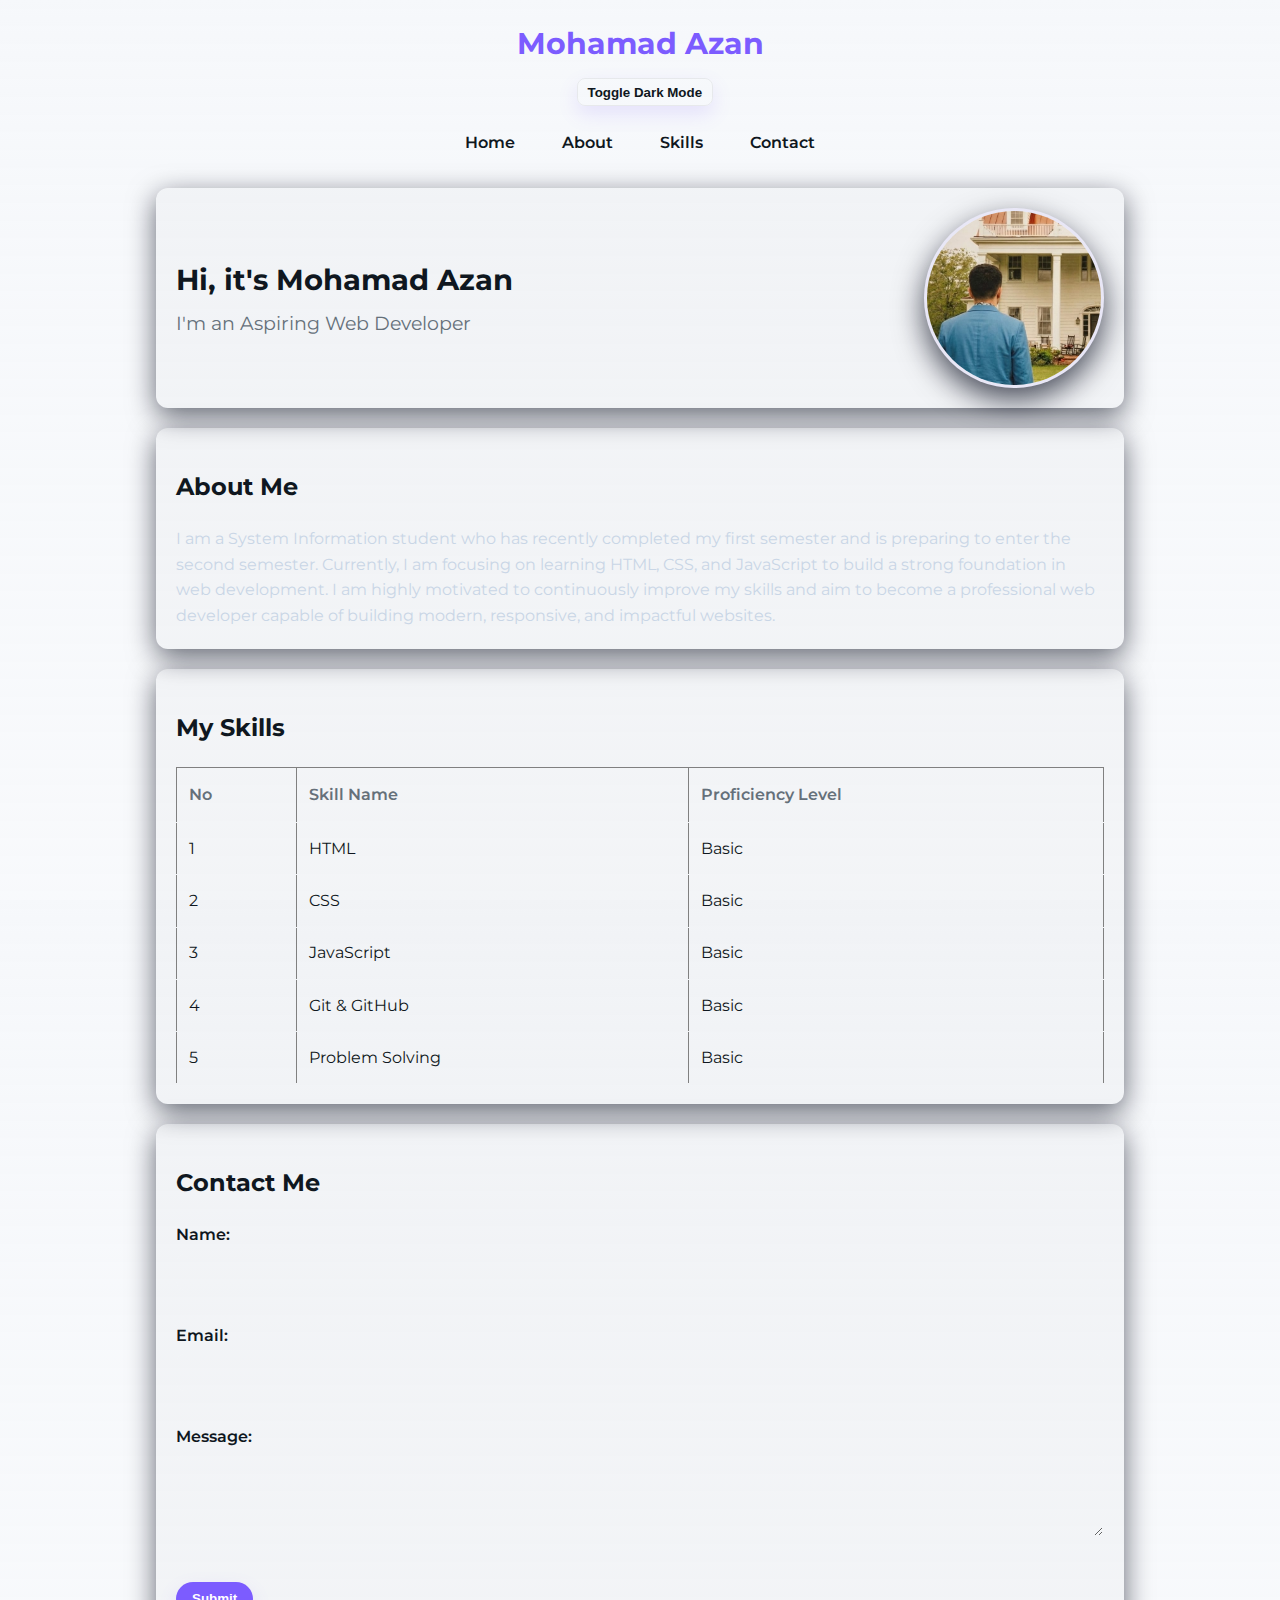
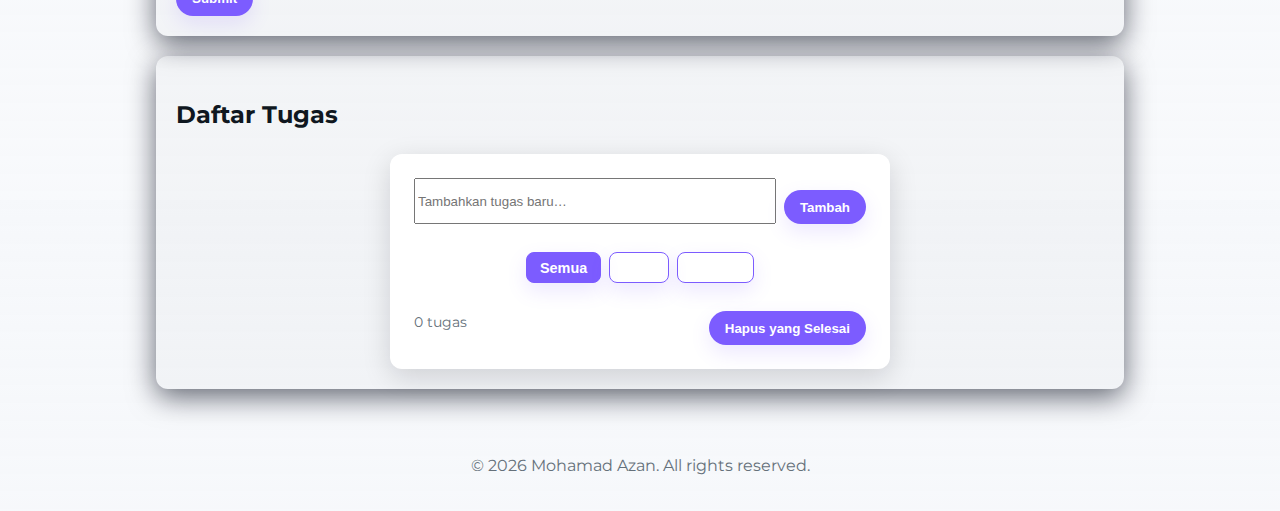
<file: index.html>
<!DOCTYPE html>
<html lang="en">
<head>
    <meta charset="UTF-8">
    <meta name="viewport" content="width=device-width, initial-scale=1">
    <title>Mohamad Azan | Portfolio</title>
    <link href="https://fonts.googleapis.com/css2?family=Montserrat:wght@300;400;600;700&display=swap" rel="stylesheet">
    <link rel="stylesheet" href="style.css">
</head>
<body>

    <!-- Header -->
    <header>
        <h1>Mohamad Azan</h1>
        <button id="dark-toggle" aria-pressed="false">Toggle Dark Mode</button>
    </header>

    <!-- Navigation -->
    <nav>
        <ul>
            <li><a href="#home">Home</a></li>
            <li><a href="#about">About</a></li>
            <li><a href="#skills">Skills</a></li>
            <li><a href="#contact">Contact</a></li>
        </ul>
    </nav>

    <!-- Main Content -->
    <main>

        <!-- Hero Section -->
        <section id="home">
            <div class="hero-text">
                <h2>Hi, it's Mohamad Azan</h2>
                <h3>I'm an Aspiring Web Developer</h3>
            </div>
            <img src="porto.jpeg" alt="Mohamad Azan Profile Photo">
        </section>

        <!-- About Section -->
        <section id="about">
            <h2>About Me</h2>
            <p>
                I am a System Information student who has recently completed my first semester 
                and is preparing to enter the second semester. Currently, I am focusing on learning 
                HTML, CSS, and JavaScript to build a strong foundation in web development. 
                I am highly motivated to continuously improve my skills and aim to become 
                a professional web developer capable of building modern, responsive, 
                and impactful websites.
            </p>
        </section>

        <!-- Skills Section -->
        <section id="skills">
            <h2>My Skills</h2>
            <table border="1">
                <thead>
                    <tr>
                        <th>No</th>
                        <th>Skill Name</th>
                        <th>Proficiency Level</th>
                    </tr>
                </thead>
                <tbody>
                    <tr>
                        <td data-label="No">1</td>
                        <td data-label="Skill Name">HTML</td>
                        <td data-label="Proficiency Level">Basic</td>
                    </tr>
                    <tr>
                        <td data-label="No">2</td>
                        <td data-label="Skill Name">CSS</td>
                        <td data-label="Proficiency Level">Basic</td>
                    </tr>
                    <tr>
                        <td data-label="No">3</td>
                        <td data-label="Skill Name">JavaScript</td>
                        <td data-label="Proficiency Level">Basic</td>
                    </tr>
                    <tr>
                        <td data-label="No">4</td>
                        <td data-label="Skill Name">Git & GitHub</td>
                        <td data-label="Proficiency Level">Basic</td>
                    </tr>
                    <tr>
                        <td data-label="No">5</td>
                        <td data-label="Skill Name">Problem Solving</td>
                        <td data-label="Proficiency Level">Basic</td>
                    </tr>
                </tbody>
            </table>
        </section>

        <!-- Contact Section -->
        <section id="contact">
            <h2>Contact Me</h2>
            <form>
                <label for="name">Name:</label>
                <input type="text" id="name" name="name" required>

                <br><br>

                <label for="email">Email:</label>
                <input type="email" id="email" name="email" required>

                <br><br>

                <label for="message">Message:</label>
                <textarea id="message" name="message" rows="4" required></textarea>

                <br><br>

                <button type="submit">Submit</button>
            </form>
        </section>

        <!-- To-Do List Section -->
        <section id="todos">
            <h2>Daftar Tugas</h2>
            <div class="todo-card">
                <div class="todo-input-area">
                    <input type="text" id="new-task" placeholder="Tambahkan tugas baru…">
                    <button id="add-task">Tambah</button>
                </div>
                <div class="warning small hidden" id="input-warning"></div>
                <div class="todo-filters">
                    <button class="filter-btn active" data-filter="all">Semua</button>
                    <button class="filter-btn" data-filter="active">Aktif</button>
                    <button class="filter-btn" data-filter="completed">Selesai</button>
                </div>
                <ul id="task-list"></ul>
                <div class="todo-footer">
                    <span id="task-counter">0 tugas</span>
                    <button id="clear-completed">Hapus yang Selesai</button>
                </div>
            </div>
        </section>

    </main>

    <!-- Footer -->
    <footer>
        <p>© 2026 Mohamad Azan. All rights reserved.</p>
    </footer>
    </footer>

        <script src="script.js"></script>
    </body>
</html>
</file>
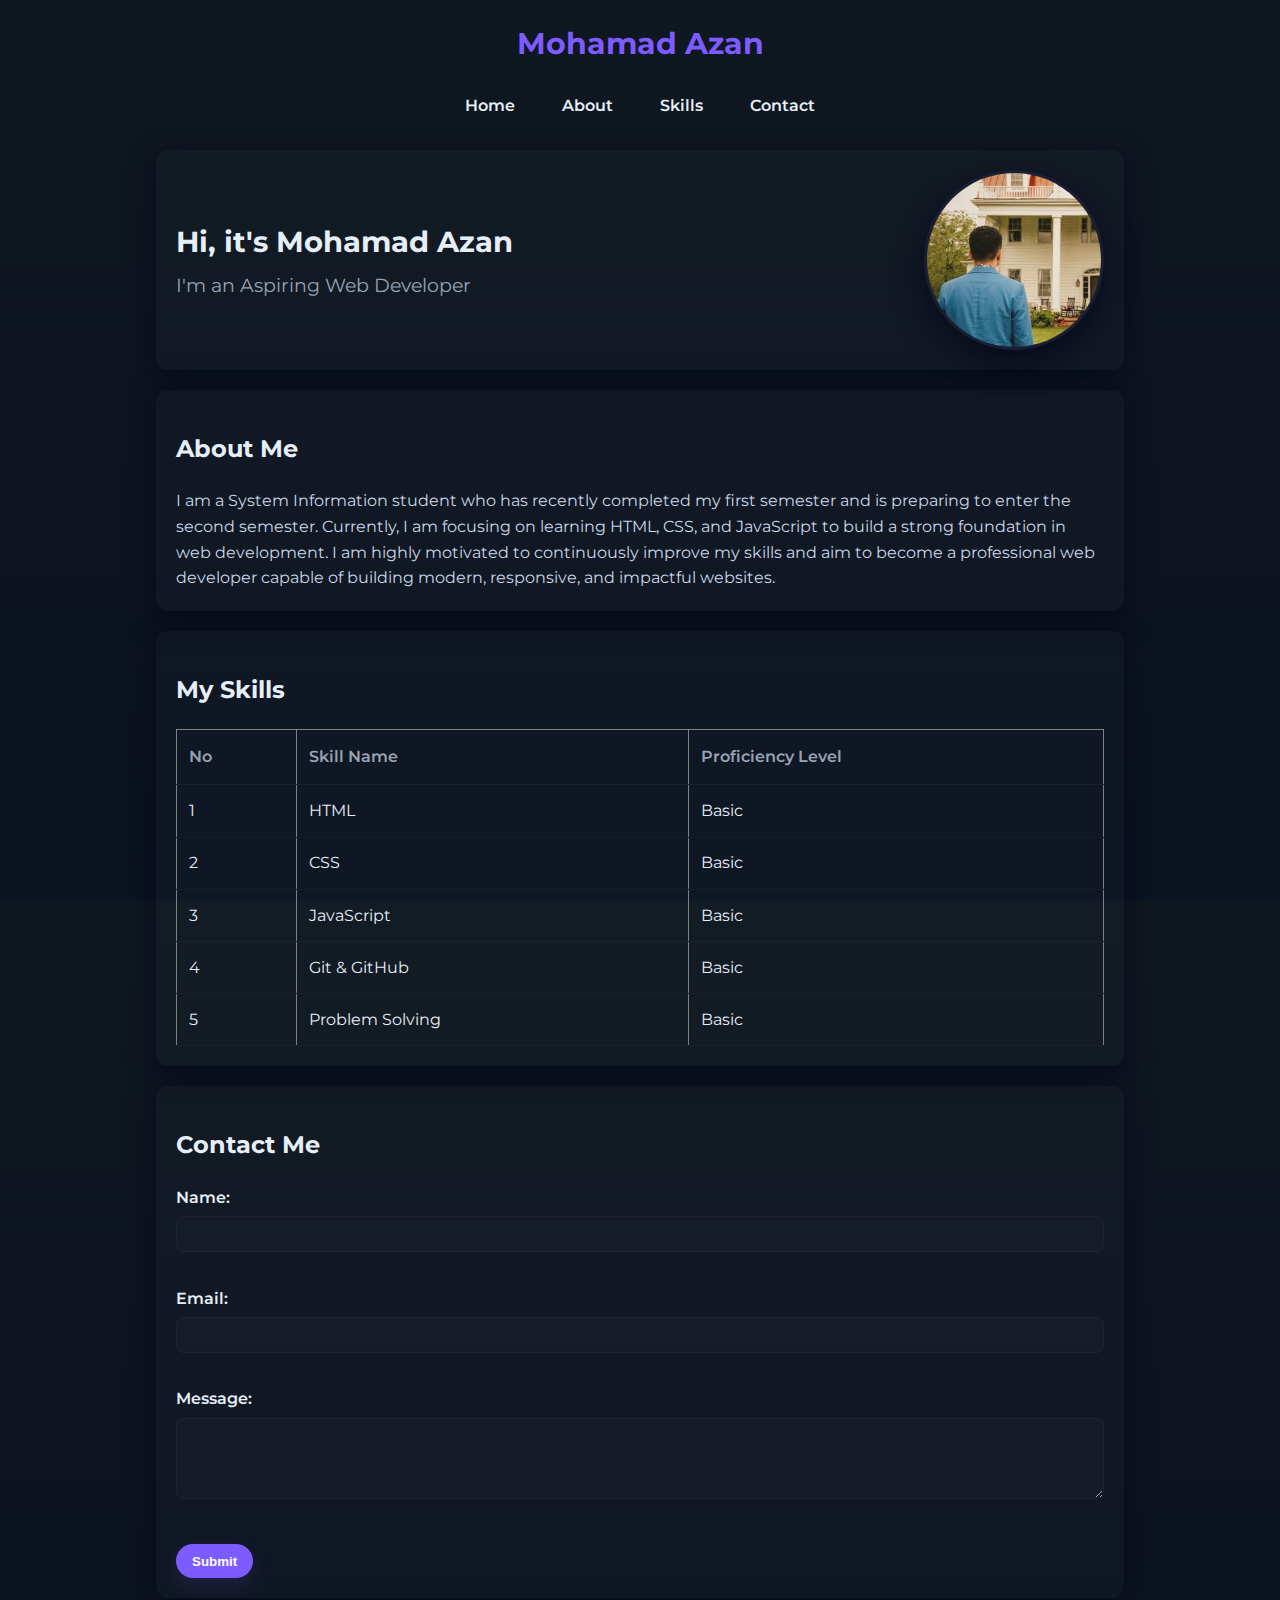
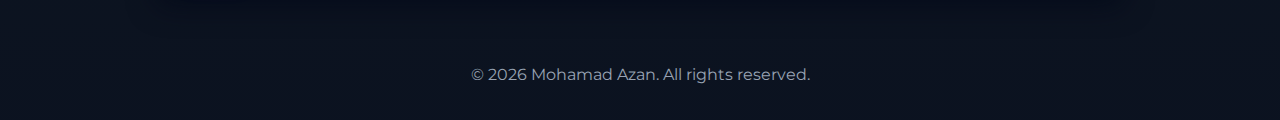
<file: pertemuan-3/index.html>
<!DOCTYPE html>
<html lang="en">
<head>
    <meta charset="UTF-8">
    <meta name="viewport" content="width=device-width, initial-scale=1">
    <title>Mohamad Azan | Portfolio</title>
    <link href="https://fonts.googleapis.com/css2?family=Montserrat:wght@300;400;600;700&display=swap" rel="stylesheet">
    <link rel="stylesheet" href="style.css">
</head>
<body>

    <!-- Header -->
    <header>
        <h1>Mohamad Azan</h1>
    </header>

    <!-- Navigation -->
    <nav>
        <ul>
            <li><a href="#home">Home</a></li>
            <li><a href="#about">About</a></li>
            <li><a href="#skills">Skills</a></li>
            <li><a href="#contact">Contact</a></li>
        </ul>
    </nav>

    <!-- Main Content -->
    <main>

        <!-- Hero Section -->
        <section id="home">
            <div class="hero-text">
                <h2>Hi, it's Mohamad Azan</h2>
                <h3>I'm an Aspiring Web Developer</h3>
            </div>
            <img src="porto.jpeg" alt="Mohamad Azan Profile Photo">
        </section>

        <!-- About Section -->
        <section id="about">
            <h2>About Me</h2>
            <p>
                I am a System Information student who has recently completed my first semester 
                and is preparing to enter the second semester. Currently, I am focusing on learning 
                HTML, CSS, and JavaScript to build a strong foundation in web development. 
                I am highly motivated to continuously improve my skills and aim to become 
                a professional web developer capable of building modern, responsive, 
                and impactful websites.
            </p>
        </section>

        <!-- Skills Section -->
        <section id="skills">
            <h2>My Skills</h2>
            <table border="1">
                <thead>
                    <tr>
                        <th>No</th>
                        <th>Skill Name</th>
                        <th>Proficiency Level</th>
                    </tr>
                </thead>
                <tbody>
                    <tr>
                        <td data-label="No">1</td>
                        <td data-label="Skill Name">HTML</td>
                        <td data-label="Proficiency Level">Basic</td>
                    </tr>
                    <tr>
                        <td data-label="No">2</td>
                        <td data-label="Skill Name">CSS</td>
                        <td data-label="Proficiency Level">Basic</td>
                    </tr>
                    <tr>
                        <td data-label="No">3</td>
                        <td data-label="Skill Name">JavaScript</td>
                        <td data-label="Proficiency Level">Basic</td>
                    </tr>
                    <tr>
                        <td data-label="No">4</td>
                        <td data-label="Skill Name">Git & GitHub</td>
                        <td data-label="Proficiency Level">Basic</td>
                    </tr>
                    <tr>
                        <td data-label="No">5</td>
                        <td data-label="Skill Name">Problem Solving</td>
                        <td data-label="Proficiency Level">Basic</td>
                    </tr>
                </tbody>
            </table>
        </section>

        <!-- Contact Section -->
        <section id="contact">
            <h2>Contact Me</h2>
            <form>
                <label for="name">Name:</label>
                <input type="text" id="name" name="name" required>

                <br><br>

                <label for="email">Email:</label>
                <input type="email" id="email" name="email" required>

                <br><br>

                <label for="message">Message:</label>
                <textarea id="message" name="message" rows="4" required></textarea>

                <br><br>

                <button type="submit">Submit</button>
            </form>
        </section>

    </main>

    <!-- Footer -->
    <footer>
        <p>© 2026 Mohamad Azan. All rights reserved.</p>
    </footer>

</body>
</html>
</file>
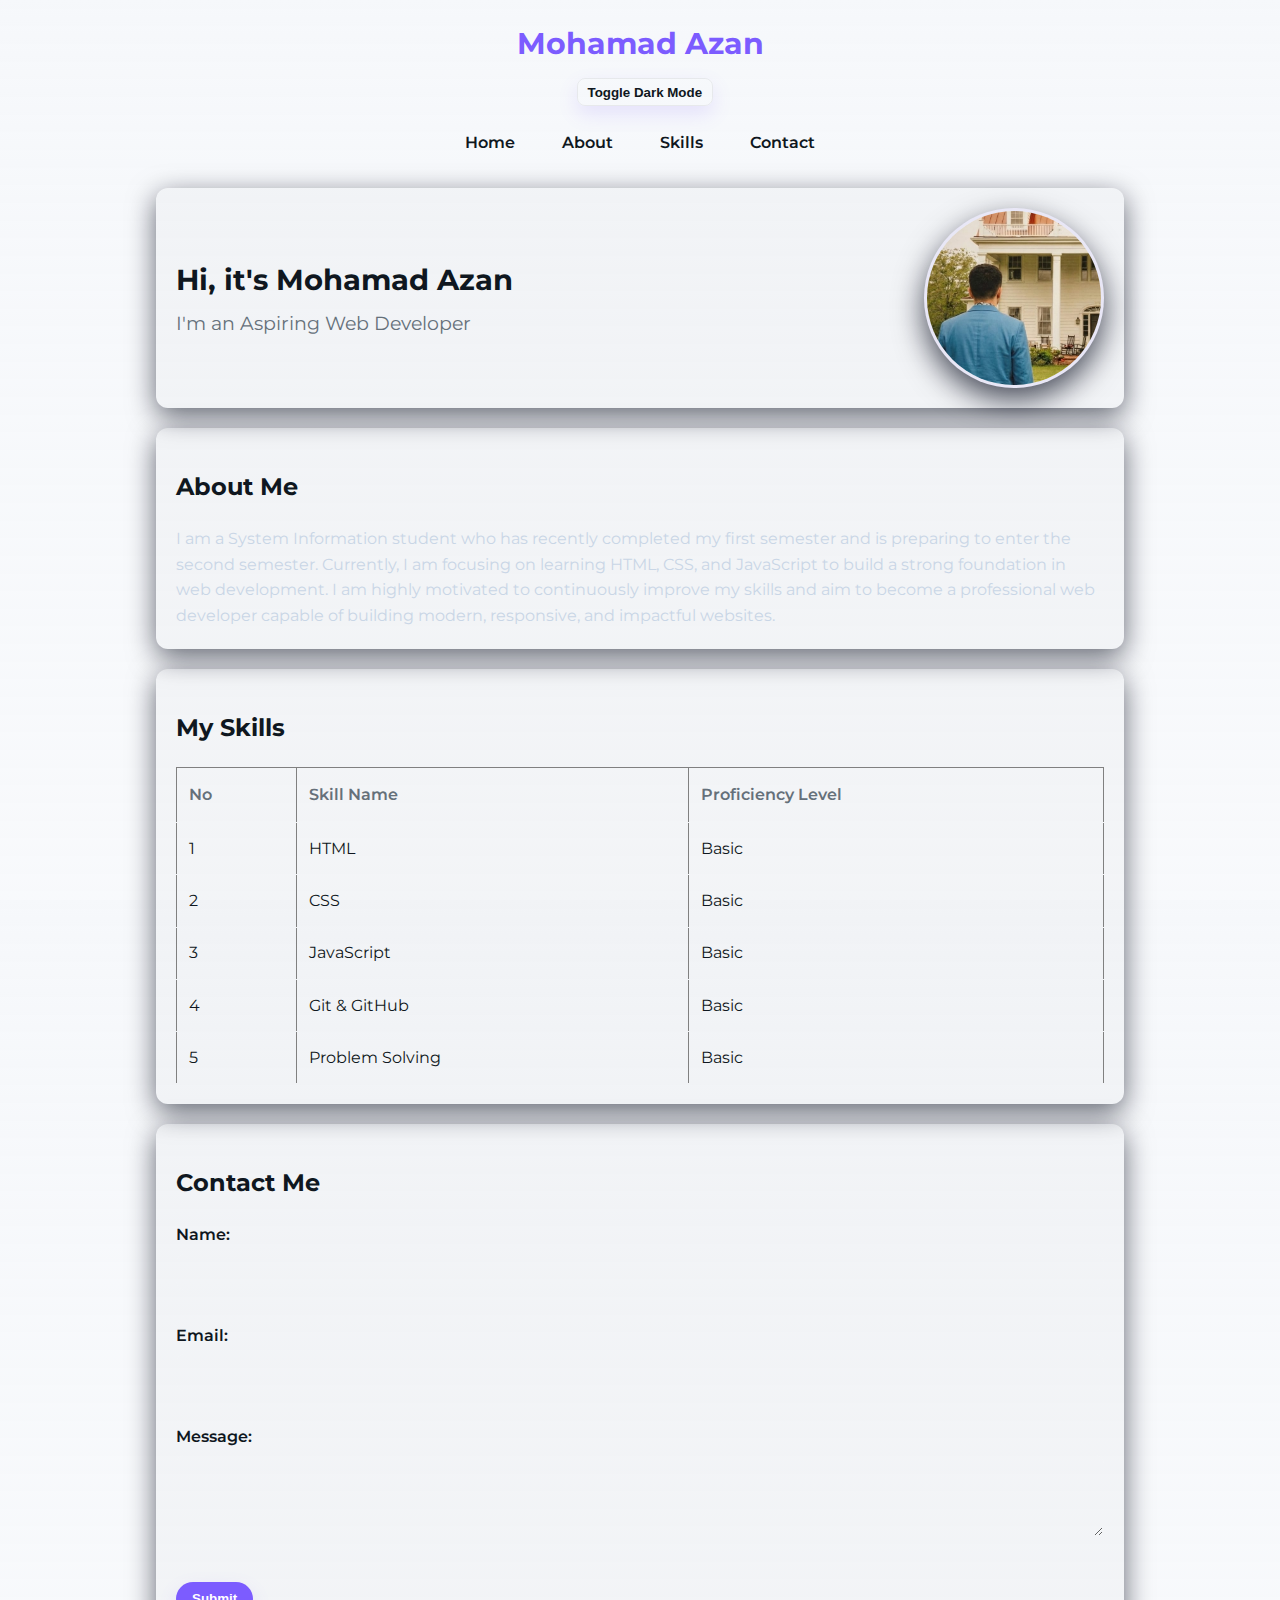
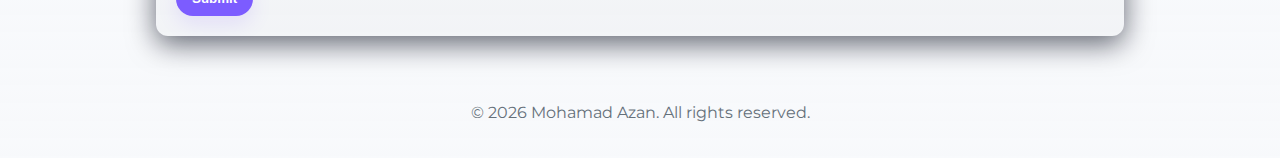
<file: Pertemuan-4/index.html>
<!DOCTYPE html>
<html lang="en">
<head>
    <meta charset="UTF-8">
    <meta name="viewport" content="width=device-width, initial-scale=1">
    <title>Mohamad Azan | Portfolio</title>
    <link href="https://fonts.googleapis.com/css2?family=Montserrat:wght@300;400;600;700&display=swap" rel="stylesheet">
    <link rel="stylesheet" href="style.css">
</head>
<body>

    <!-- Header -->
    <header>
        <h1>Mohamad Azan</h1>
        <button id="dark-toggle" aria-pressed="false">Toggle Dark Mode</button>
    </header>

    <!-- Navigation -->
    <nav>
        <ul>
            <li><a href="#home">Home</a></li>
            <li><a href="#about">About</a></li>
            <li><a href="#skills">Skills</a></li>
            <li><a href="#contact">Contact</a></li>
        </ul>
    </nav>

    <!-- Main Content -->
    <main>

        <!-- Hero Section -->
        <section id="home">
            <div class="hero-text">
                <h2>Hi, it's Mohamad Azan</h2>
                <h3>I'm an Aspiring Web Developer</h3>
            </div>
            <img src="porto.jpeg" alt="Mohamad Azan Profile Photo">
        </section>

        <!-- About Section -->
        <section id="about">
            <h2>About Me</h2>
            <p>
                I am a System Information student who has recently completed my first semester 
                and is preparing to enter the second semester. Currently, I am focusing on learning 
                HTML, CSS, and JavaScript to build a strong foundation in web development. 
                I am highly motivated to continuously improve my skills and aim to become 
                a professional web developer capable of building modern, responsive, 
                and impactful websites.
            </p>
        </section>

        <!-- Skills Section -->
        <section id="skills">
            <h2>My Skills</h2>
            <table border="1">
                <thead>
                    <tr>
                        <th>No</th>
                        <th>Skill Name</th>
                        <th>Proficiency Level</th>
                    </tr>
                </thead>
                <tbody>
                    <tr>
                        <td data-label="No">1</td>
                        <td data-label="Skill Name">HTML</td>
                        <td data-label="Proficiency Level">Basic</td>
                    </tr>
                    <tr>
                        <td data-label="No">2</td>
                        <td data-label="Skill Name">CSS</td>
                        <td data-label="Proficiency Level">Basic</td>
                    </tr>
                    <tr>
                        <td data-label="No">3</td>
                        <td data-label="Skill Name">JavaScript</td>
                        <td data-label="Proficiency Level">Basic</td>
                    </tr>
                    <tr>
                        <td data-label="No">4</td>
                        <td data-label="Skill Name">Git & GitHub</td>
                        <td data-label="Proficiency Level">Basic</td>
                    </tr>
                    <tr>
                        <td data-label="No">5</td>
                        <td data-label="Skill Name">Problem Solving</td>
                        <td data-label="Proficiency Level">Basic</td>
                    </tr>
                </tbody>
            </table>
        </section>

        <!-- Contact Section -->
        <section id="contact">
            <h2>Contact Me</h2>
            <form>
                <label for="name">Name:</label>
                <input type="text" id="name" name="name" required>

                <br><br>

                <label for="email">Email:</label>
                <input type="email" id="email" name="email" required>

                <br><br>

                <label for="message">Message:</label>
                <textarea id="message" name="message" rows="4" required></textarea>

                <br><br>

                <button type="submit">Submit</button>
            </form>
        </section>

    </main>

    <!-- Footer -->
    <footer>
        <p>© 2026 Mohamad Azan. All rights reserved.</p>
    </footer>
    </footer>

        <script src="script.js"></script>
    </body>
</html>
</file>
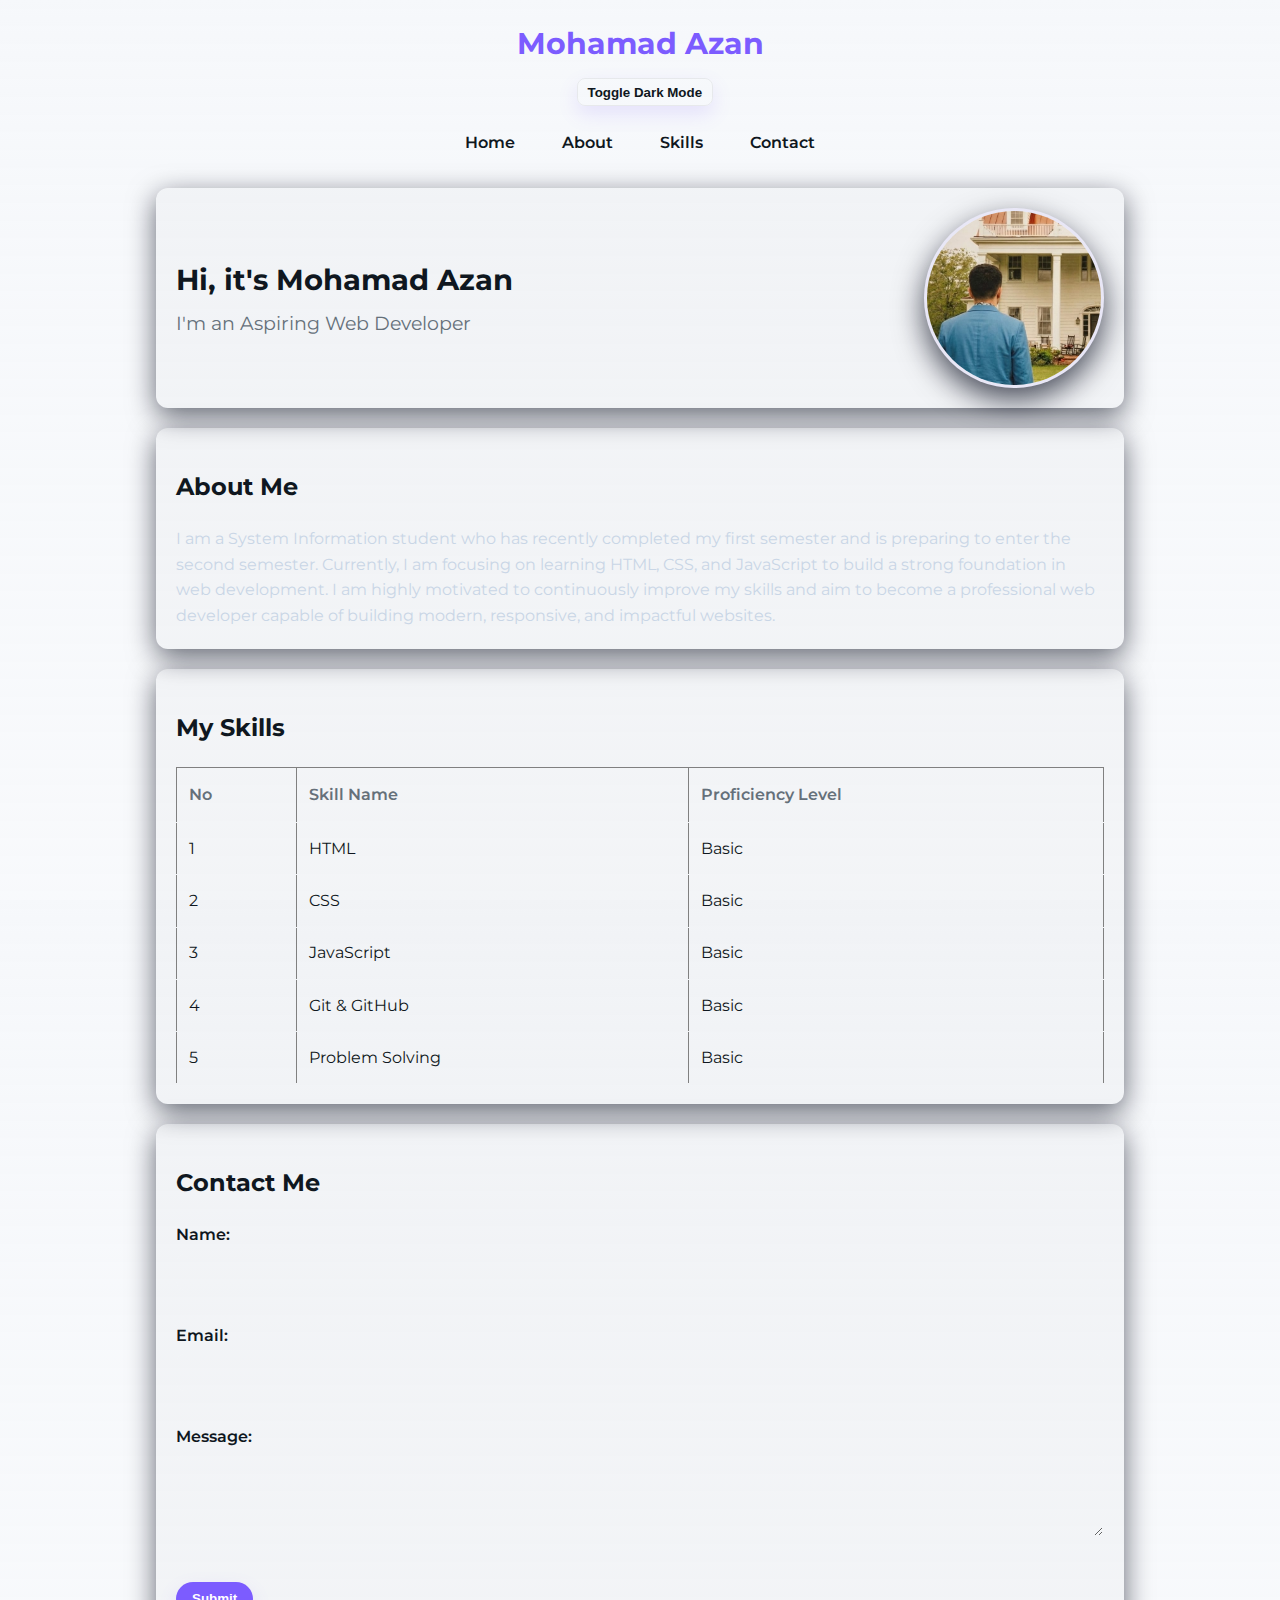
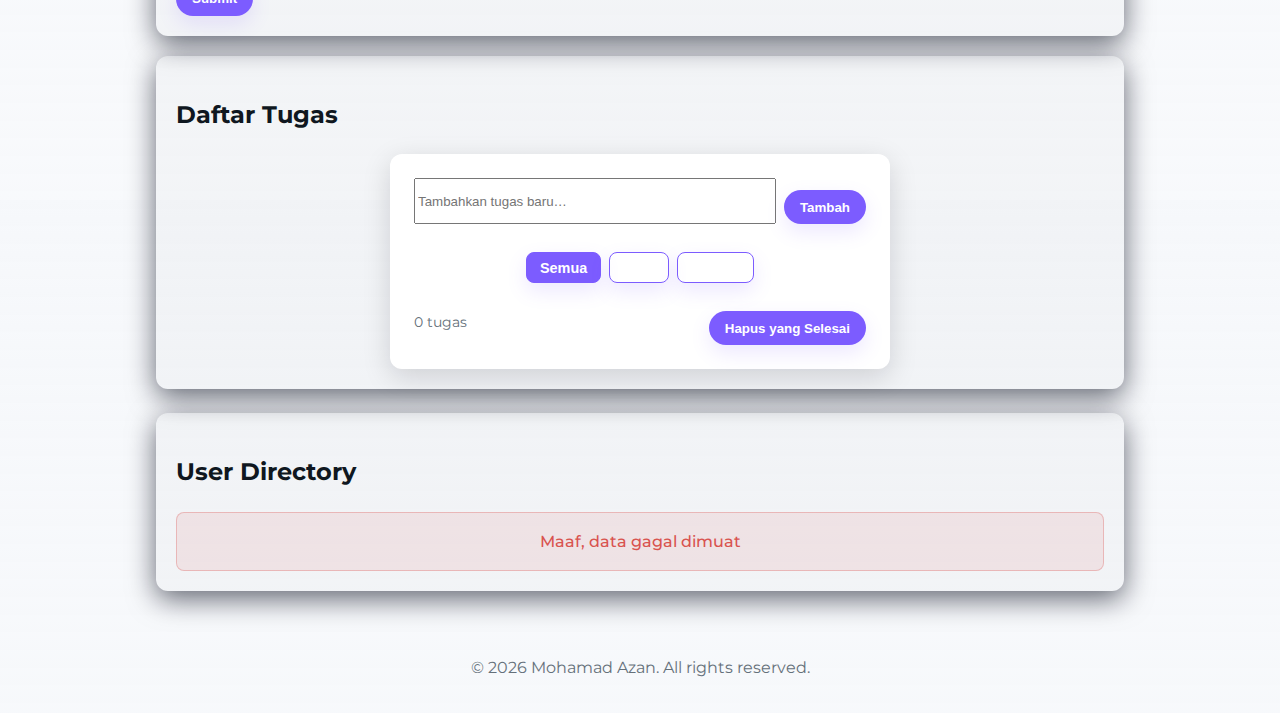
<file: pertemuan-6/index.html>
<!DOCTYPE html>
<html lang="en">
<head>
    <meta charset="UTF-8">
    <meta name="viewport" content="width=device-width, initial-scale=1">
    <title>Mohamad Azan | Portfolio</title>
    <link href="https://fonts.googleapis.com/css2?family=Montserrat:wght@300;400;600;700&display=swap" rel="stylesheet">
    <link rel="stylesheet" href="style.css">
</head>
<body>

    <!-- Header -->
    <header>
        <h1>Mohamad Azan</h1>
        <button id="dark-toggle" aria-pressed="false">Toggle Dark Mode</button>
    </header>

    <!-- Navigation -->
    <nav>
        <ul>
            <li><a href="#home">Home</a></li>
            <li><a href="#about">About</a></li>
            <li><a href="#skills">Skills</a></li>
            <li><a href="#contact">Contact</a></li>
        </ul>
    </nav>

    <!-- Main Content -->
    <main>

        <!-- Hero Section -->
        <section id="home">
            <div class="hero-text">
                <h2>Hi, it's Mohamad Azan</h2>
                <h3>I'm an Aspiring Web Developer</h3>
            </div>
            <img src="porto.jpeg" alt="Mohamad Azan Profile Photo">
        </section>

        <!-- About Section -->
        <section id="about">
            <h2>About Me</h2>
            <p>
                I am a System Information student who has recently completed my first semester 
                and is preparing to enter the second semester. Currently, I am focusing on learning 
                HTML, CSS, and JavaScript to build a strong foundation in web development. 
                I am highly motivated to continuously improve my skills and aim to become 
                a professional web developer capable of building modern, responsive, 
                and impactful websites.
            </p>
        </section>

        <!-- Skills Section -->
        <section id="skills">
            <h2>My Skills</h2>
            <table border="1">
                <thead>
                    <tr>
                        <th>No</th>
                        <th>Skill Name</th>
                        <th>Proficiency Level</th>
                    </tr>
                </thead>
                <tbody>
                    <tr>
                        <td data-label="No">1</td>
                        <td data-label="Skill Name">HTML</td>
                        <td data-label="Proficiency Level">Basic</td>
                    </tr>
                    <tr>
                        <td data-label="No">2</td>
                        <td data-label="Skill Name">CSS</td>
                        <td data-label="Proficiency Level">Basic</td>
                    </tr>
                    <tr>
                        <td data-label="No">3</td>
                        <td data-label="Skill Name">JavaScript</td>
                        <td data-label="Proficiency Level">Basic</td>
                    </tr>
                    <tr>
                        <td data-label="No">4</td>
                        <td data-label="Skill Name">Git & GitHub</td>
                        <td data-label="Proficiency Level">Basic</td>
                    </tr>
                    <tr>
                        <td data-label="No">5</td>
                        <td data-label="Skill Name">Problem Solving</td>
                        <td data-label="Proficiency Level">Basic</td>
                    </tr>
                </tbody>
            </table>
        </section>

        <!-- Contact Section -->
        <section id="contact">
            <h2>Contact Me</h2>
            <form>
                <label for="name">Name:</label>
                <input type="text" id="name" name="name" required>

                <br><br>

                <label for="email">Email:</label>
                <input type="email" id="email" name="email" required>

                <br><br>

                <label for="message">Message:</label>
                <textarea id="message" name="message" rows="4" required></textarea>

                <br><br>

                <button type="submit">Submit</button>
            </form>
        </section>

        <!-- To-Do List Section -->
        <section id="todos">
            <h2>Daftar Tugas</h2>
            <div class="todo-card">
                <div class="todo-input-area">
                    <input type="text" id="new-task" placeholder="Tambahkan tugas baru…">
                    <button id="add-task">Tambah</button>
                </div>
                <div class="warning small hidden" id="input-warning"></div>
                <div class="todo-filters">
                    <button class="filter-btn active" data-filter="all">Semua</button>
                    <button class="filter-btn" data-filter="active">Aktif</button>
                    <button class="filter-btn" data-filter="completed">Selesai</button>
                </div>
                <ul id="task-list"></ul>
                <div class="todo-footer">
                    <span id="task-counter">0 tugas</span>
                    <button id="clear-completed">Hapus yang Selesai</button>
                </div>
            </div>
        </section>

        <!-- User Directory Section -->
        <section id="user-directory">
            <h2>User Directory</h2>
            <div id="user-container" class="user-cards"></div>
        </section>

    </main>

    <!-- Footer -->
    <footer>
        <p>© 2026 Mohamad Azan. All rights reserved.</p>
    </footer>

        <script src="script.js"></script>
    </body>
</html>
</file>
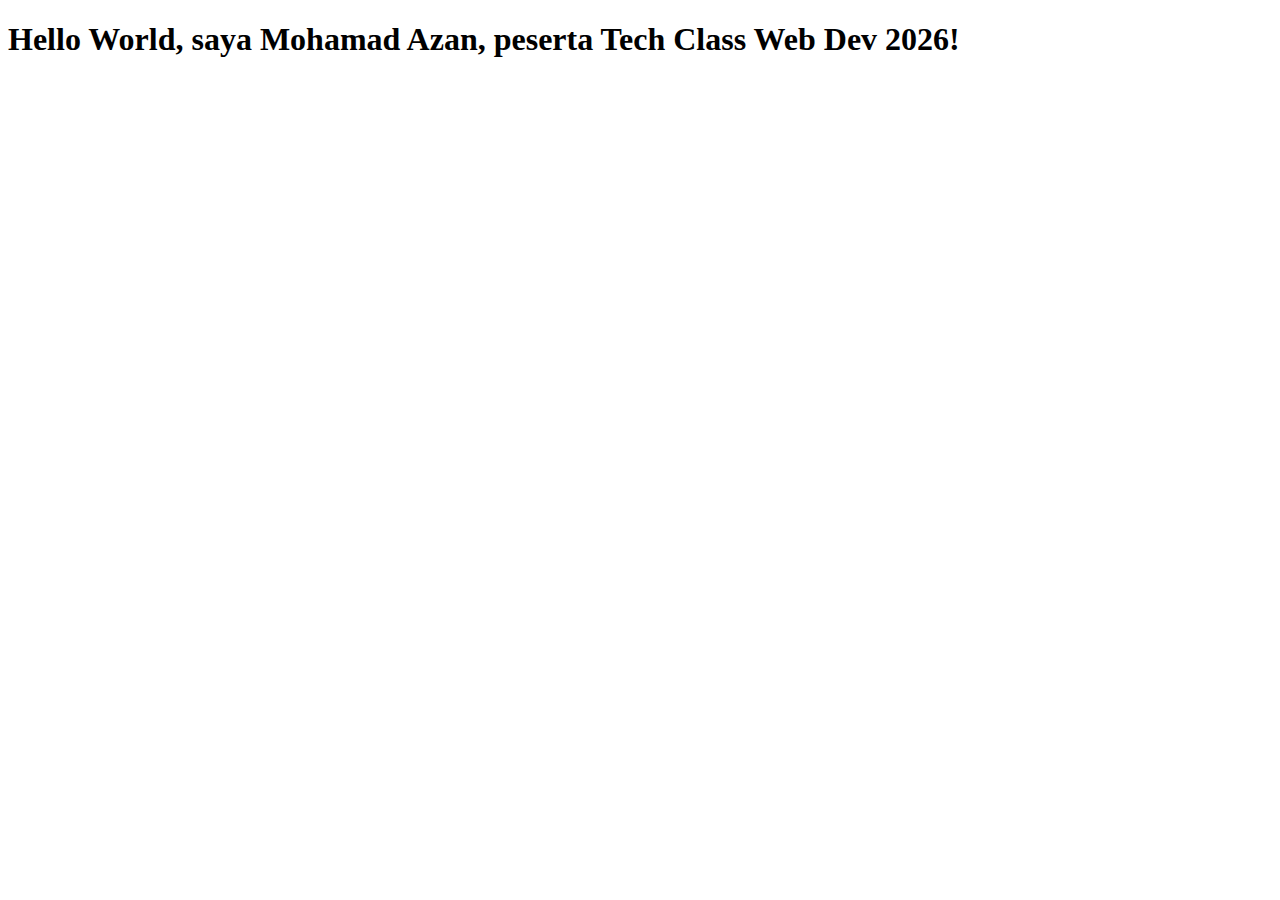
<file: Hello World.html>
<!DOCTYPE html>
<html lang="id">
<head>
    <meta charset="UTF-8">
    <meta name="viewport" content="width=device-width, initial-scale=1.0">
    <title>Tech Class Web Dev 2026</title>
</head>
<body>

    <h1>Hello World, saya Mohamad Azan, peserta Tech Class Web Dev 2026!</h1>

</body>
</html>
</file>
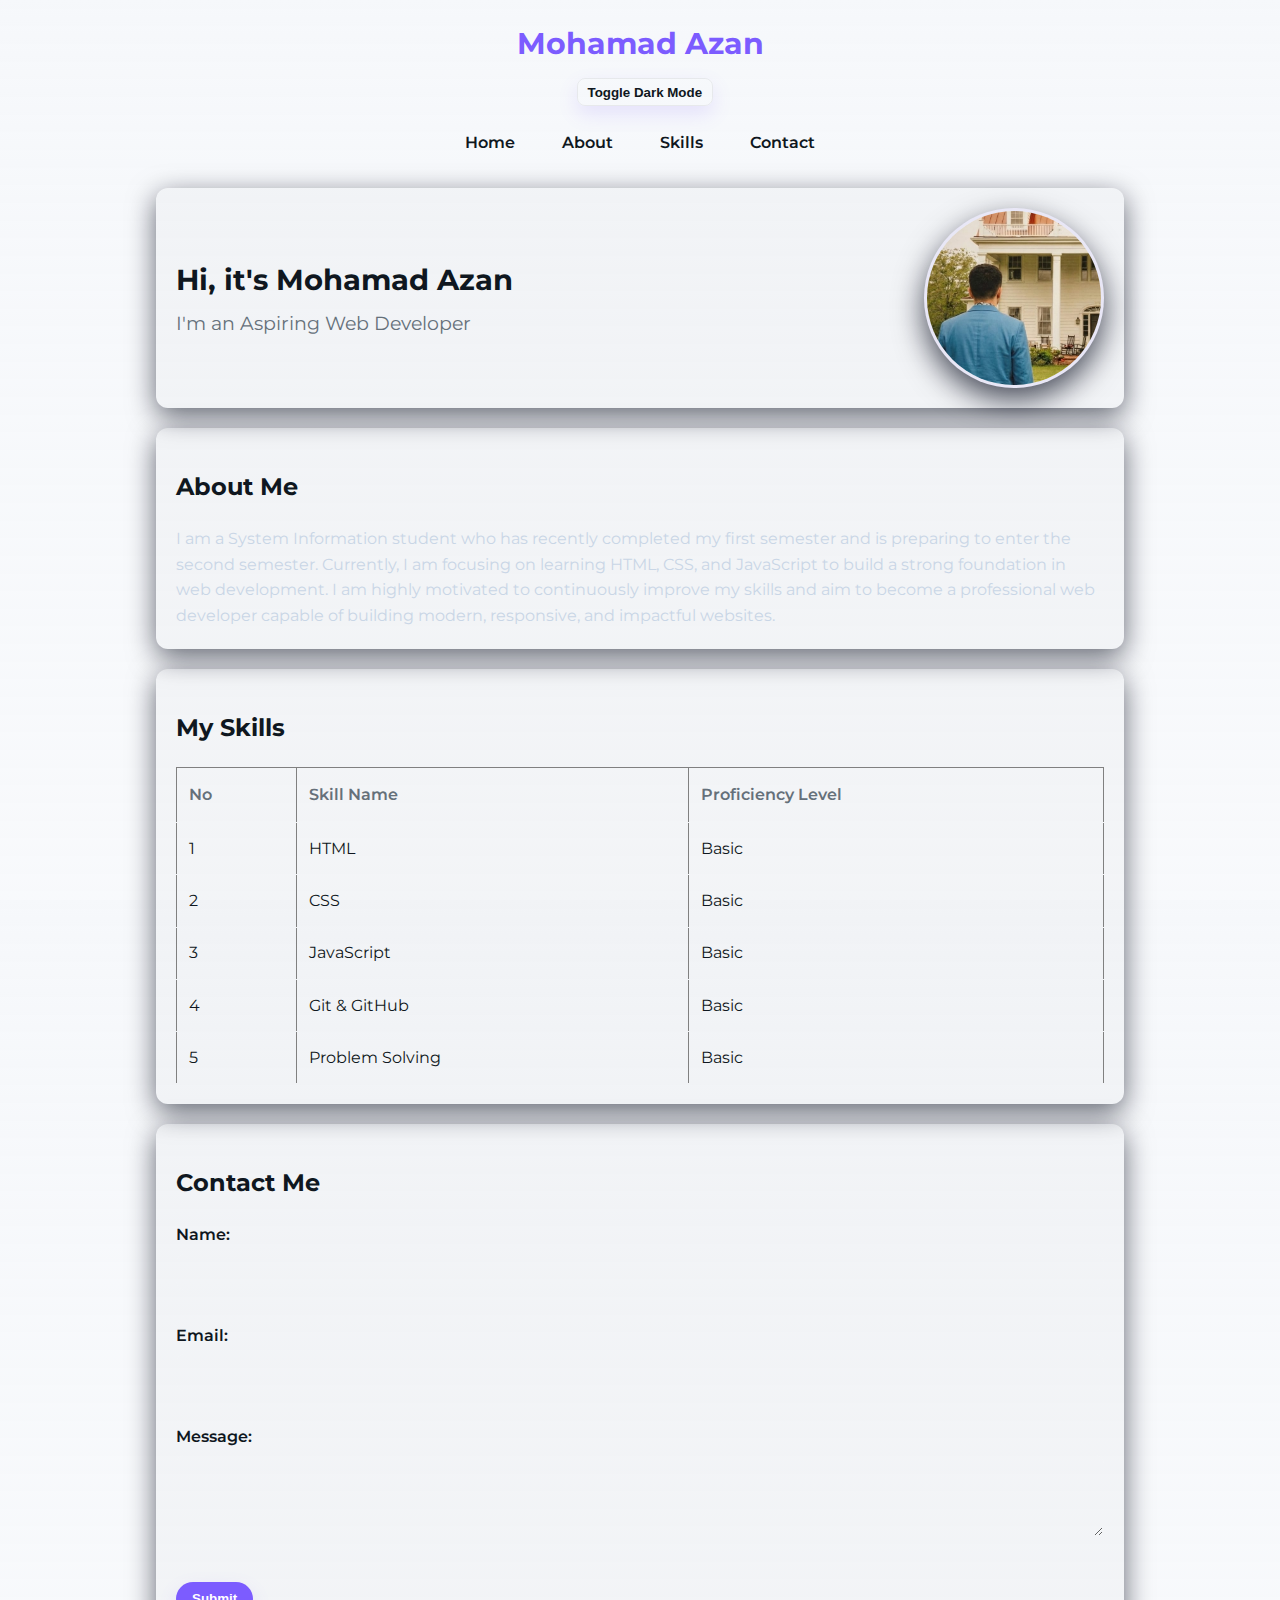
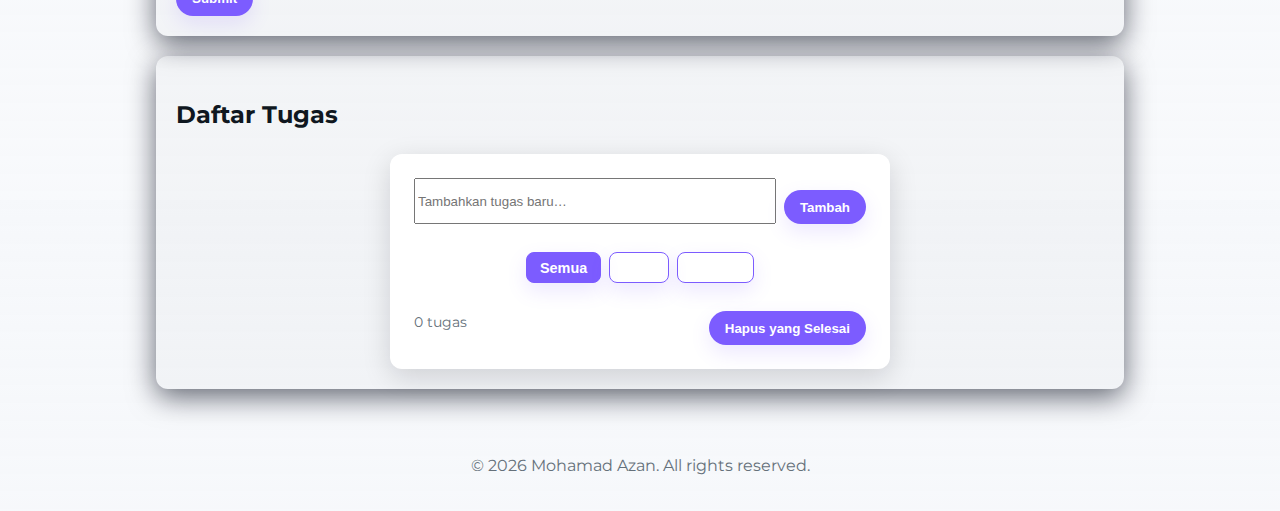
<file: portofolio.html>
<!DOCTYPE html>
<html lang="en">
<head>
    <meta charset="UTF-8">
    <meta name="viewport" content="width=device-width, initial-scale=1">
    <title>Mohamad Azan | Portfolio</title>
    <link href="https://fonts.googleapis.com/css2?family=Montserrat:wght@300;400;600;700&display=swap" rel="stylesheet">
    <link rel="stylesheet" href="style.css">
</head>
<body>

    <!-- Header -->
    <header>
        <h1>Mohamad Azan</h1>
        <button id="dark-toggle" aria-pressed="false">Toggle Dark Mode</button>
    </header>

    <!-- Navigation -->
    <nav>
        <ul>
            <li><a href="#home">Home</a></li>
            <li><a href="#about">About</a></li>
            <li><a href="#skills">Skills</a></li>
            <li><a href="#contact">Contact</a></li>
        </ul>
    </nav>

    <!-- Main Content -->
    <main>

        <!-- Hero Section -->
        <section id="home">
            <div class="hero-text">
                <h2>Hi, it's Mohamad Azan</h2>
                <h3>I'm an Aspiring Web Developer</h3>
            </div>
            <img src="porto.jpeg" alt="Mohamad Azan Profile Photo">
        </section>

        <!-- About Section -->
        <section id="about">
            <h2>About Me</h2>
            <p>
                I am a System Information student who has recently completed my first semester 
                and is preparing to enter the second semester. Currently, I am focusing on learning 
                HTML, CSS, and JavaScript to build a strong foundation in web development. 
                I am highly motivated to continuously improve my skills and aim to become 
                a professional web developer capable of building modern, responsive, 
                and impactful websites.
            </p>
        </section>

        <!-- Skills Section -->
        <section id="skills">
            <h2>My Skills</h2>
            <table border="1">
                <thead>
                    <tr>
                        <th>No</th>
                        <th>Skill Name</th>
                        <th>Proficiency Level</th>
                    </tr>
                </thead>
                <tbody>
                    <tr>
                        <td data-label="No">1</td>
                        <td data-label="Skill Name">HTML</td>
                        <td data-label="Proficiency Level">Basic</td>
                    </tr>
                    <tr>
                        <td data-label="No">2</td>
                        <td data-label="Skill Name">CSS</td>
                        <td data-label="Proficiency Level">Basic</td>
                    </tr>
                    <tr>
                        <td data-label="No">3</td>
                        <td data-label="Skill Name">JavaScript</td>
                        <td data-label="Proficiency Level">Basic</td>
                    </tr>
                    <tr>
                        <td data-label="No">4</td>
                        <td data-label="Skill Name">Git & GitHub</td>
                        <td data-label="Proficiency Level">Basic</td>
                    </tr>
                    <tr>
                        <td data-label="No">5</td>
                        <td data-label="Skill Name">Problem Solving</td>
                        <td data-label="Proficiency Level">Basic</td>
                    </tr>
                </tbody>
            </table>
        </section>

        <!-- Contact Section -->
        <section id="contact">
            <h2>Contact Me</h2>
            <form>
                <label for="name">Name:</label>
                <input type="text" id="name" name="name" required>

                <br><br>

                <label for="email">Email:</label>
                <input type="email" id="email" name="email" required>

                <br><br>

                <label for="message">Message:</label>
                <textarea id="message" name="message" rows="4" required></textarea>

                <br><br>

                <button type="submit">Submit</button>
            </form>
        </section>

        <!-- To-Do List Section -->
        <section id="todos">
            <h2>Daftar Tugas</h2>
            <div class="todo-card">
                <div class="todo-input-area">
                    <input type="text" id="new-task" placeholder="Tambahkan tugas baru…">
                    <button id="add-task">Tambah</button>
                </div>
                <div class="warning small hidden" id="input-warning"></div>
                <div class="todo-filters">
                    <button class="filter-btn active" data-filter="all">Semua</button>
                    <button class="filter-btn" data-filter="active">Aktif</button>
                    <button class="filter-btn" data-filter="completed">Selesai</button>
                </div>
                <ul id="task-list"></ul>
                <div class="todo-footer">
                    <span id="task-counter">0 tugas</span>
                    <button id="clear-completed">Hapus yang Selesai</button>
                </div>
            </div>
        </section>

    </main>

    <!-- Footer -->
    <footer>
        <p>© 2026 Mohamad Azan. All rights reserved.</p>
    </footer>
    </footer>

        <script src="script.js"></script>
    </body>
</html>
</file>
<file: style.css>
/* External stylesheet for Mohamad Azan portfolio
   Modern dark theme, responsive, flexbox-based layout
*/
:root{
  /* Light mode (default) */
  --bg: #f6f8fb;
  --card: #ffffff;
  --accent: #7C5CFF;
  --muted: #65707a;
  --text: #0f1720;
}

/* Dark mode variables applied when body has .dark-mode */
body.dark-mode{
  --bg:#0f1720;
  --card:#0b1220;
  --accent:#7C5CFF;
  --muted:#98a3b3;
  --text:#e6eef8;
}

*{box-sizing:border-box}
html,body{height:100%}
body{
  margin:0;
  font-family:'Montserrat',system-ui,-apple-system,Segoe UI,Roboto, 'Helvetica Neue', Arial;
  background:linear-gradient(180deg,var(--bg) 0%, color-mix(in srgb, var(--bg) 80%, transparent 20%));
  color:var(--text);
  -webkit-font-smoothing:antialiased;
  -moz-osx-font-smoothing:grayscale;
  line-height:1.6;
}

/* Page container */
main{
  max-width:1000px;
  margin:2rem auto;
  padding:0 1rem;
}

header{
  text-align:center;
  padding:1.25rem 0 0.5rem;
}
header h1{
  margin:0;
  font-weight:700;
  color:var(--accent);
  font-size:1.9rem;
}

/* Dark mode toggle button in header */
#dark-toggle{
  margin-top:.6rem;
  margin-left:.6rem;
  background:transparent;
  border:1px solid rgba(0,0,0,0.06);
  padding:.35rem .6rem;
  border-radius:8px;
  cursor:pointer;
  font-weight:600;
  color:var(--text);
}

/* Message under form */
.form-message{
  margin-top:.75rem;
  padding:.6rem 0.75rem;
  border-radius:8px;
  background:color-mix(in srgb, var(--accent) 8%, transparent 92%);
  color:var(--text);
}

/* Navigation */
nav{margin:1rem 0;}
nav ul{
  display:flex;
  justify-content:center;
  gap:1.25rem;
  list-style:none;
  padding:0;
  margin:0;
}
nav a{
  color:var(--text);
  text-decoration:none;
  padding:0.5rem 0.85rem;
  border-radius:10px;
  font-weight:600;
  transition:all .18s ease;
  background:transparent;
}
nav a:hover{
  background:rgba(124,92,255,0.12);
  transform:translateY(-3px);
}

/* Sections */
section{
  background:rgba(0,0,0,0.02);
  padding:1.25rem;
  border-radius:12px;
  margin-bottom:1.25rem;
  box-shadow:0 8px 28px rgba(2,6,23,0.6);
}

/* Smooth transition for theme change */
body, section, nav a, header h1, #home img, table, form input, form textarea, button{transition:background .25s ease,color .25s ease,box-shadow .25s ease,transform .12s ease}

/* Hero */
#home{
  display:flex;
  align-items:center;
  gap:2rem;
}
.hero-text{flex:1}
#home h2{margin:0;font-size:1.8rem}
#home h3{margin:.4rem 0 0;color:var(--muted);font-weight:400}
#home img{
  width:180px;
  height:180px;
  object-fit:cover;
  border-radius:50%;
  box-shadow:0 12px 30px rgba(2,6,23,0.7);
  border:3px solid rgba(124,92,255,0.08);
  flex-shrink:0;
}

/* About */
#about p{font-size:1rem;color:#c9d6e6;margin:0}

/* Skills table improvements */
table{width:100%;border-collapse:collapse;background:transparent;color:var(--text)}
thead th{font-weight:600;text-align:left;padding:.9rem .75rem;color:var(--muted);border-bottom:1px solid rgba(255,255,255,0.04)}
tbody td{padding:.8rem .75rem;border-bottom:1px solid rgba(255,255,255,0.03)}
tbody tr{transition:transform .12s ease,background .12s ease}
tbody tr:hover{background:rgba(124,92,255,0.04);transform:translateY(-3px)}

/* Form and button */
form label{display:block;font-weight:600;margin-top:.5rem}
form input, form textarea{
  width:100%;
  padding:.6rem;
  margin-top:.35rem;
  border-radius:8px;
  border:1px solid rgba(255,255,255,0.04);
  background:rgba(255,255,255,0.02);
  color:var(--text);
}
button{
  margin-top:.75rem;
  background:var(--accent);
  color:#fff;
  border:none;
  padding:.6rem 1rem;
  border-radius:999px;
  cursor:pointer;
  font-weight:600;
  box-shadow:0 8px 20px rgba(124,92,255,0.14);
  transition:transform .12s ease,box-shadow .12s ease,opacity .12s ease;
}
button:hover{transform:translateY(-4px);opacity:.98}

/* Footer */
footer{color:var(--muted);text-align:center;padding:1rem 0}

/* Responsive adjustments */
@media (max-width:768px){
  nav ul{flex-direction:column;gap:.5rem}
  #home{flex-direction:column;text-align:center}
  .hero-text{order:1}
  #home img{order:2;margin:0 auto;width:140px;height:140px}
  header h1{font-size:1.5rem}
  #home h2{font-size:1.4rem}
  #home h3{font-size:1rem}
  main{margin:1rem auto}

  /* Make table behave like stacked cards on small screens */
  table, thead, tbody, th, td, tr{display:block;width:100%}
  thead{display:none}
  tbody tr{background:rgba(255,255,255,0.02);padding:1rem;border-radius:10px;margin-bottom:.75rem}
  tbody td{padding:.4rem 0;border-bottom:0}
  tbody td:before{
    content:attr(data-label);
    display:block;
    font-weight:600;
    color:var(--muted);
    margin-bottom:.25rem;
  }
}

/* To-Do List styling */
#todos .todo-card {
  max-width:500px;
  margin:0 auto;
  background:var(--card);
  padding:1.5rem;
  border-radius:12px;
  box-shadow:0 8px 28px rgba(2,6,23,0.15);
}
#todos .todo-input-area {
  display:flex;
  gap:.5rem;
}
#todos .todo-input-area input {
  flex:1;
}
#todos .todo-input-area button {
  flex-shrink:0;
}
#todos .warning {
  color:#d9534f;
  margin-top:.5rem;
}
#todos .todo-filters {
  display:flex;
  justify-content:center;
  gap:.5rem;
  margin:1rem 0;
}
#todos .filter-btn {
  background:transparent;
  border:1px solid var(--accent);
  padding:.4rem .8rem;
  border-radius:8px;
  cursor:pointer;
  font-size:0.9rem;
}
#todos .filter-btn.active {
  background:var(--accent);
  color:#fff;
}
#todos #task-list {
  list-style:none;
  padding:0;
  margin:0;
}
#todos #task-list li {
  display:flex;
  align-items:center;
  justify-content:space-between;
  padding:.6rem .8rem;
  border-bottom:1px solid rgba(0,0,0,0.05);
}
#todos #task-list li.completed span {
  text-decoration:line-through;
  color:var(--muted);
}
#todos #task-list li button.delete-btn {
  background:#e74c3c;
  padding:.3rem .6rem;
  font-size:.8rem;
  border-radius:6px;
  color:#fff;
}
#todos .todo-footer {
  display:flex;
  justify-content:space-between;
  align-items:center;
  margin-top:1rem;
  font-size:.9rem;
  color:var(--muted);
}
.hidden{display:none;}

/* Utility */
.small{font-size:.9rem;color:var(--muted)}

/* Accessibility focus states */
a:focus, button:focus, input:focus, textarea:focus{outline:2px solid rgba(124,92,255,0.18);outline-offset:2px}
</file>
<file: pertemuan-3/style.css>
/* External stylesheet for Mohamad Azan portfolio
   Modern dark theme, responsive, flexbox-based layout
*/
:root{
  --bg:#0f1720;
  --card:#0b1220;
  --accent:#7C5CFF;
  --muted:#98a3b3;
  --text:#e6eef8;
}

*{box-sizing:border-box}
html,body{height:100%}
body{
  margin:0;
  font-family:'Montserrat',system-ui,-apple-system,Segoe UI,Roboto, 'Helvetica Neue', Arial;
  background:linear-gradient(180deg,var(--bg) 0%, #0b1220 100%);
  color:var(--text);
  -webkit-font-smoothing:antialiased;
  -moz-osx-font-smoothing:grayscale;
  line-height:1.6;
}

/* Page container */
main{
  max-width:1000px;
  margin:2rem auto;
  padding:0 1rem;
}

header{
  text-align:center;
  padding:1.25rem 0 0.5rem;
}
header h1{
  margin:0;
  font-weight:700;
  color:var(--accent);
  font-size:1.9rem;
}

/* Navigation */
nav{margin:1rem 0;}
nav ul{
  display:flex;
  justify-content:center;
  gap:1.25rem;
  list-style:none;
  padding:0;
  margin:0;
}
nav a{
  color:var(--text);
  text-decoration:none;
  padding:0.5rem 0.85rem;
  border-radius:10px;
  font-weight:600;
  transition:all .18s ease;
  background:transparent;
}
nav a:hover{
  background:rgba(124,92,255,0.12);
  transform:translateY(-3px);
}

/* Sections */
section{
  background:rgba(255,255,255,0.02);
  padding:1.25rem;
  border-radius:12px;
  margin-bottom:1.25rem;
  box-shadow:0 8px 28px rgba(2,6,23,0.6);
}

/* Hero */
#home{
  display:flex;
  align-items:center;
  gap:2rem;
}
.hero-text{flex:1}
#home h2{margin:0;font-size:1.8rem}
#home h3{margin:.4rem 0 0;color:var(--muted);font-weight:400}
#home img{
  width:180px;
  height:180px;
  object-fit:cover;
  border-radius:50%;
  box-shadow:0 12px 30px rgba(2,6,23,0.7);
  border:3px solid rgba(124,92,255,0.08);
  flex-shrink:0;
}

/* About */
#about p{font-size:1rem;color:#c9d6e6;margin:0}

/* Skills table improvements */
table{width:100%;border-collapse:collapse;background:transparent;color:var(--text)}
thead th{font-weight:600;text-align:left;padding:.9rem .75rem;color:var(--muted);border-bottom:1px solid rgba(255,255,255,0.04)}
tbody td{padding:.8rem .75rem;border-bottom:1px solid rgba(255,255,255,0.03)}
tbody tr{transition:transform .12s ease,background .12s ease}
tbody tr:hover{background:rgba(124,92,255,0.04);transform:translateY(-3px)}

/* Form and button */
form label{display:block;font-weight:600;margin-top:.5rem}
form input, form textarea{
  width:100%;
  padding:.6rem;
  margin-top:.35rem;
  border-radius:8px;
  border:1px solid rgba(255,255,255,0.04);
  background:rgba(255,255,255,0.02);
  color:var(--text);
}
button{
  margin-top:.75rem;
  background:var(--accent);
  color:#fff;
  border:none;
  padding:.6rem 1rem;
  border-radius:999px;
  cursor:pointer;
  font-weight:600;
  box-shadow:0 8px 20px rgba(124,92,255,0.14);
  transition:transform .12s ease,box-shadow .12s ease,opacity .12s ease;
}
button:hover{transform:translateY(-4px);opacity:.98}

/* Footer */
footer{color:var(--muted);text-align:center;padding:1rem 0}

/* Responsive adjustments */
@media (max-width:768px){
  nav ul{flex-direction:column;gap:.5rem}
  #home{flex-direction:column;text-align:center}
  .hero-text{order:1}
  #home img{order:2;margin:0 auto;width:140px;height:140px}
  header h1{font-size:1.5rem}
  #home h2{font-size:1.4rem}
  #home h3{font-size:1rem}
  main{margin:1rem auto}

  /* Make table behave like stacked cards on small screens */
  table, thead, tbody, th, td, tr{display:block;width:100%}
  thead{display:none}
  tbody tr{background:rgba(255,255,255,0.02);padding:1rem;border-radius:10px;margin-bottom:.75rem}
  tbody td{padding:.4rem 0;border-bottom:0}
  tbody td:before{
    content:attr(data-label);
    display:block;
    font-weight:600;
    color:var(--muted);
    margin-bottom:.25rem;
  }
}

/* Utility */
.small{font-size:.9rem;color:var(--muted)}

/* Accessibility focus states */
a:focus, button:focus, input:focus, textarea:focus{outline:2px solid rgba(124,92,255,0.18);outline-offset:2px}
</file>
<file: Pertemuan-4/style.css>
/* External stylesheet for Mohamad Azan portfolio
   Modern dark theme, responsive, flexbox-based layout
*/
:root{
  /* Light mode (default) */
  --bg: #f6f8fb;
  --card: #ffffff;
  --accent: #7C5CFF;
  --muted: #65707a;
  --text: #0f1720;
}

/* Dark mode variables applied when body has .dark-mode */
body.dark-mode{
  --bg:#0f1720;
  --card:#0b1220;
  --accent:#7C5CFF;
  --muted:#98a3b3;
  --text:#e6eef8;
}

*{box-sizing:border-box}
html,body{height:100%}
body{
  margin:0;
  font-family:'Montserrat',system-ui,-apple-system,Segoe UI,Roboto, 'Helvetica Neue', Arial;
  background:linear-gradient(180deg,var(--bg) 0%, color-mix(in srgb, var(--bg) 80%, transparent 20%));
  color:var(--text);
  -webkit-font-smoothing:antialiased;
  -moz-osx-font-smoothing:grayscale;
  line-height:1.6;
}

/* Page container */
main{
  max-width:1000px;
  margin:2rem auto;
  padding:0 1rem;
}

header{
  text-align:center;
  padding:1.25rem 0 0.5rem;
}
header h1{
  margin:0;
  font-weight:700;
  color:var(--accent);
  font-size:1.9rem;
}

/* Dark mode toggle button in header */
#dark-toggle{
  margin-top:.6rem;
  margin-left:.6rem;
  background:transparent;
  border:1px solid rgba(0,0,0,0.06);
  padding:.35rem .6rem;
  border-radius:8px;
  cursor:pointer;
  font-weight:600;
  color:var(--text);
}

/* Message under form */
.form-message{
  margin-top:.75rem;
  padding:.6rem 0.75rem;
  border-radius:8px;
  background:color-mix(in srgb, var(--accent) 8%, transparent 92%);
  color:var(--text);
}

/* Navigation */
nav{margin:1rem 0;}
nav ul{
  display:flex;
  justify-content:center;
  gap:1.25rem;
  list-style:none;
  padding:0;
  margin:0;
}
nav a{
  color:var(--text);
  text-decoration:none;
  padding:0.5rem 0.85rem;
  border-radius:10px;
  font-weight:600;
  transition:all .18s ease;
  background:transparent;
}
nav a:hover{
  background:rgba(124,92,255,0.12);
  transform:translateY(-3px);
}

/* Sections */
section{
  background:rgba(0,0,0,0.02);
  padding:1.25rem;
  border-radius:12px;
  margin-bottom:1.25rem;
  box-shadow:0 8px 28px rgba(2,6,23,0.6);
}

/* Smooth transition for theme change */
body, section, nav a, header h1, #home img, table, form input, form textarea, button{transition:background .25s ease,color .25s ease,box-shadow .25s ease,transform .12s ease}

/* Hero */
#home{
  display:flex;
  align-items:center;
  gap:2rem;
}
.hero-text{flex:1}
#home h2{margin:0;font-size:1.8rem}
#home h3{margin:.4rem 0 0;color:var(--muted);font-weight:400}
#home img{
  width:180px;
  height:180px;
  object-fit:cover;
  border-radius:50%;
  box-shadow:0 12px 30px rgba(2,6,23,0.7);
  border:3px solid rgba(124,92,255,0.08);
  flex-shrink:0;
}

/* About */
#about p{font-size:1rem;color:#c9d6e6;margin:0}

/* Skills table improvements */
table{width:100%;border-collapse:collapse;background:transparent;color:var(--text)}
thead th{font-weight:600;text-align:left;padding:.9rem .75rem;color:var(--muted);border-bottom:1px solid rgba(255,255,255,0.04)}
tbody td{padding:.8rem .75rem;border-bottom:1px solid rgba(255,255,255,0.03)}
tbody tr{transition:transform .12s ease,background .12s ease}
tbody tr:hover{background:rgba(124,92,255,0.04);transform:translateY(-3px)}

/* Form and button */
form label{display:block;font-weight:600;margin-top:.5rem}
form input, form textarea{
  width:100%;
  padding:.6rem;
  margin-top:.35rem;
  border-radius:8px;
  border:1px solid rgba(255,255,255,0.04);
  background:rgba(255,255,255,0.02);
  color:var(--text);
}
button{
  margin-top:.75rem;
  background:var(--accent);
  color:#fff;
  border:none;
  padding:.6rem 1rem;
  border-radius:999px;
  cursor:pointer;
  font-weight:600;
  box-shadow:0 8px 20px rgba(124,92,255,0.14);
  transition:transform .12s ease,box-shadow .12s ease,opacity .12s ease;
}
button:hover{transform:translateY(-4px);opacity:.98}

/* Footer */
footer{color:var(--muted);text-align:center;padding:1rem 0}

/* Responsive adjustments */
@media (max-width:768px){
  nav ul{flex-direction:column;gap:.5rem}
  #home{flex-direction:column;text-align:center}
  .hero-text{order:1}
  #home img{order:2;margin:0 auto;width:140px;height:140px}
  header h1{font-size:1.5rem}
  #home h2{font-size:1.4rem}
  #home h3{font-size:1rem}
  main{margin:1rem auto}

  /* Make table behave like stacked cards on small screens */
  table, thead, tbody, th, td, tr{display:block;width:100%}
  thead{display:none}
  tbody tr{background:rgba(255,255,255,0.02);padding:1rem;border-radius:10px;margin-bottom:.75rem}
  tbody td{padding:.4rem 0;border-bottom:0}
  tbody td:before{
    content:attr(data-label);
    display:block;
    font-weight:600;
    color:var(--muted);
    margin-bottom:.25rem;
  }
}

/* Utility */
.small{font-size:.9rem;color:var(--muted)}

/* Accessibility focus states */
a:focus, button:focus, input:focus, textarea:focus{outline:2px solid rgba(124,92,255,0.18);outline-offset:2px}
</file>
<file: pertemuan-6/style.css>
/* External stylesheet for Mohamad Azan portfolio
   Modern dark theme, responsive, flexbox-based layout
*/
:root{
  /* Light mode (default) */
  --bg: #f6f8fb;
  --card: #ffffff;
  --accent: #7C5CFF;
  --muted: #65707a;
  --text: #0f1720;
}

/* Dark mode variables applied when body has .dark-mode */
body.dark-mode{
  --bg:#0f1720;
  --card:#0b1220;
  --accent:#7C5CFF;
  --muted:#98a3b3;
  --text:#e6eef8;
}

*{box-sizing:border-box}
html,body{height:100%}
body{
  margin:0;
  font-family:'Montserrat',system-ui,-apple-system,Segoe UI,Roboto, 'Helvetica Neue', Arial;
  background:linear-gradient(180deg,var(--bg) 0%, color-mix(in srgb, var(--bg) 80%, transparent 20%));
  color:var(--text);
  -webkit-font-smoothing:antialiased;
  -moz-osx-font-smoothing:grayscale;
  line-height:1.6;
}

/* Page container */
main{
  max-width:1000px;
  margin:2rem auto;
  padding:0 1rem;
}

header{
  text-align:center;
  padding:1.25rem 0 0.5rem;
}
header h1{
  margin:0;
  font-weight:700;
  color:var(--accent);
  font-size:1.9rem;
}

/* Dark mode toggle button in header */
#dark-toggle{
  margin-top:.6rem;
  margin-left:.6rem;
  background:transparent;
  border:1px solid rgba(0,0,0,0.06);
  padding:.35rem .6rem;
  border-radius:8px;
  cursor:pointer;
  font-weight:600;
  color:var(--text);
}

/* Message under form */
.form-message{
  margin-top:.75rem;
  padding:.6rem 0.75rem;
  border-radius:8px;
  background:color-mix(in srgb, var(--accent) 8%, transparent 92%);
  color:var(--text);
}

/* Navigation */
nav{margin:1rem 0;}
nav ul{
  display:flex;
  justify-content:center;
  gap:1.25rem;
  list-style:none;
  padding:0;
  margin:0;
}
nav a{
  color:var(--text);
  text-decoration:none;
  padding:0.5rem 0.85rem;
  border-radius:10px;
  font-weight:600;
  transition:all .18s ease;
  background:transparent;
}
nav a:hover{
  background:rgba(124,92,255,0.12);
  transform:translateY(-3px);
}

/* Sections */
section{
  background:rgba(0,0,0,0.02);
  padding:1.25rem;
  border-radius:12px;
  margin-bottom:1.25rem;
  box-shadow:0 8px 28px rgba(2,6,23,0.6);
}

/* Smooth transition for theme change */
body, section, nav a, header h1, #home img, table, form input, form textarea, button{transition:background .25s ease,color .25s ease,box-shadow .25s ease,transform .12s ease}

/* Hero */
#home{
  display:flex;
  align-items:center;
  gap:2rem;
}
.hero-text{flex:1}
#home h2{margin:0;font-size:1.8rem}
#home h3{margin:.4rem 0 0;color:var(--muted);font-weight:400}
#home img{
  width:180px;
  height:180px;
  object-fit:cover;
  border-radius:50%;
  box-shadow:0 12px 30px rgba(2,6,23,0.7);
  border:3px solid rgba(124,92,255,0.08);
  flex-shrink:0;
}

/* About */
#about p{font-size:1rem;color:#c9d6e6;margin:0}

/* Skills table improvements */
table{width:100%;border-collapse:collapse;background:transparent;color:var(--text)}
thead th{font-weight:600;text-align:left;padding:.9rem .75rem;color:var(--muted);border-bottom:1px solid rgba(255,255,255,0.04)}
tbody td{padding:.8rem .75rem;border-bottom:1px solid rgba(255,255,255,0.03)}
tbody tr{transition:transform .12s ease,background .12s ease}
tbody tr:hover{background:rgba(124,92,255,0.04);transform:translateY(-3px)}

/* Form and button */
form label{display:block;font-weight:600;margin-top:.5rem}
form input, form textarea{
  width:100%;
  padding:.6rem;
  margin-top:.35rem;
  border-radius:8px;
  border:1px solid rgba(255,255,255,0.04);
  background:rgba(255,255,255,0.02);
  color:var(--text);
}
button{
  margin-top:.75rem;
  background:var(--accent);
  color:#fff;
  border:none;
  padding:.6rem 1rem;
  border-radius:999px;
  cursor:pointer;
  font-weight:600;
  box-shadow:0 8px 20px rgba(124,92,255,0.14);
  transition:transform .12s ease,box-shadow .12s ease,opacity .12s ease;
}
button:hover{transform:translateY(-4px);opacity:.98}

/* Footer */
footer{color:var(--muted);text-align:center;padding:1rem 0}

/* Responsive adjustments */
@media (max-width:768px){
  nav ul{flex-direction:column;gap:.5rem}
  #home{flex-direction:column;text-align:center}
  .hero-text{order:1}
  #home img{order:2;margin:0 auto;width:140px;height:140px}
  header h1{font-size:1.5rem}
  #home h2{font-size:1.4rem}
  #home h3{font-size:1rem}
  main{margin:1rem auto}

  /* Make table behave like stacked cards on small screens */
  table, thead, tbody, th, td, tr{display:block;width:100%}
  thead{display:none}
  tbody tr{background:rgba(255,255,255,0.02);padding:1rem;border-radius:10px;margin-bottom:.75rem}
  tbody td{padding:.4rem 0;border-bottom:0}
  tbody td:before{
    content:attr(data-label);
    display:block;
    font-weight:600;
    color:var(--muted);
    margin-bottom:.25rem;
  }
}

/* To-Do List styling */
#todos .todo-card {
  max-width:500px;
  margin:0 auto;
  background:var(--card);
  padding:1.5rem;
  border-radius:12px;
  box-shadow:0 8px 28px rgba(2,6,23,0.15);
}
#todos .todo-input-area {
  display:flex;
  gap:.5rem;
}
#todos .todo-input-area input {
  flex:1;
}
#todos .todo-input-area button {
  flex-shrink:0;
}
#todos .warning {
  color:#d9534f;
  margin-top:.5rem;
}
#todos .todo-filters {
  display:flex;
  justify-content:center;
  gap:.5rem;
  margin:1rem 0;
}
#todos .filter-btn {
  background:transparent;
  border:1px solid var(--accent);
  padding:.4rem .8rem;
  border-radius:8px;
  cursor:pointer;
  font-size:0.9rem;
}
#todos .filter-btn.active {
  background:var(--accent);
  color:#fff;
}
#todos #task-list {
  list-style:none;
  padding:0;
  margin:0;
}
#todos #task-list li {
  display:flex;
  align-items:center;
  justify-content:space-between;
  padding:.6rem .8rem;
  border-bottom:1px solid rgba(0,0,0,0.05);
}
#todos #task-list li.completed span {
  text-decoration:line-through;
  color:var(--muted);
}
#todos #task-list li button.delete-btn {
  background:#e74c3c;
  padding:.3rem .6rem;
  font-size:.8rem;
  border-radius:6px;
  color:#fff;
}
#todos .todo-footer {
  display:flex;
  justify-content:space-between;
  align-items:center;
  margin-top:1rem;
  font-size:.9rem;
  color:var(--muted);
}
.hidden{display:none;}

/* User Directory styling */
#user-directory {
  margin-top:1.5rem;
}

.user-cards {
  display:grid;
  grid-template-columns:repeat(auto-fit, minmax(280px, 1fr));
  gap:1.5rem;
  margin-top:1rem;
}

.user-card {
  background:var(--card);
  border:1px solid rgba(124,92,255,0.1);
  border-radius:12px;
  padding:1.5rem;
  box-shadow:0 4px 12px rgba(2,6,23,0.08);
  transition:transform .18s ease, box-shadow .18s ease, border-color .18s ease;
  text-align:center;
}

.user-card:hover {
  transform:translateY(-6px);
  box-shadow:0 12px 24px rgba(124,92,255,0.15);
  border-color:rgba(124,92,255,0.3);
}

.user-avatar {
  width:60px;
  height:60px;
  border-radius:50%;
  background:linear-gradient(135deg, var(--accent), #5a3db8);
  color:#fff;
  display:flex;
  align-items:center;
  justify-content:center;
  font-size:1.2rem;
  font-weight:700;
  margin:0 auto 1rem;
  box-shadow:0 4px 12px rgba(124,92,255,0.3);
}

.user-card h3 {
  margin:0 0 0.75rem 0;
  color:var(--accent);
  font-size:1.1rem;
  font-weight:600;
}

.user-card p {
  margin:0.5rem 0;
  color:var(--text);
  font-size:0.95rem;
}

.user-card .info-label {
  color:var(--muted);
  font-weight:600;
  font-size:0.85rem;
  text-transform:uppercase;
  letter-spacing:0.5px;
  margin-bottom:0.2rem;
}

.user-card .info-value {
  color:var(--text);
  margin-bottom:0.75rem;
  word-break:break-word;
}

.user-error {
  background:rgba(217,83,79,0.1);
  border:1px solid rgba(217,83,79,0.3);
  color:#d9534f;
  padding:1rem 1.25rem;
  border-radius:8px;
  text-align:center;
  font-weight:500;
}

/* Utility */
.small{font-size:.9rem;color:var(--muted)}

/* Accessibility focus states */
a:focus, button:focus, input:focus, textarea:focus{outline:2px solid rgba(124,92,255,0.18);outline-offset:2px}

/* Responsive User Cards */
@media (max-width:768px) {
  .user-cards {
    grid-template-columns:1fr;
    gap:1rem;
  }
}
</file>
